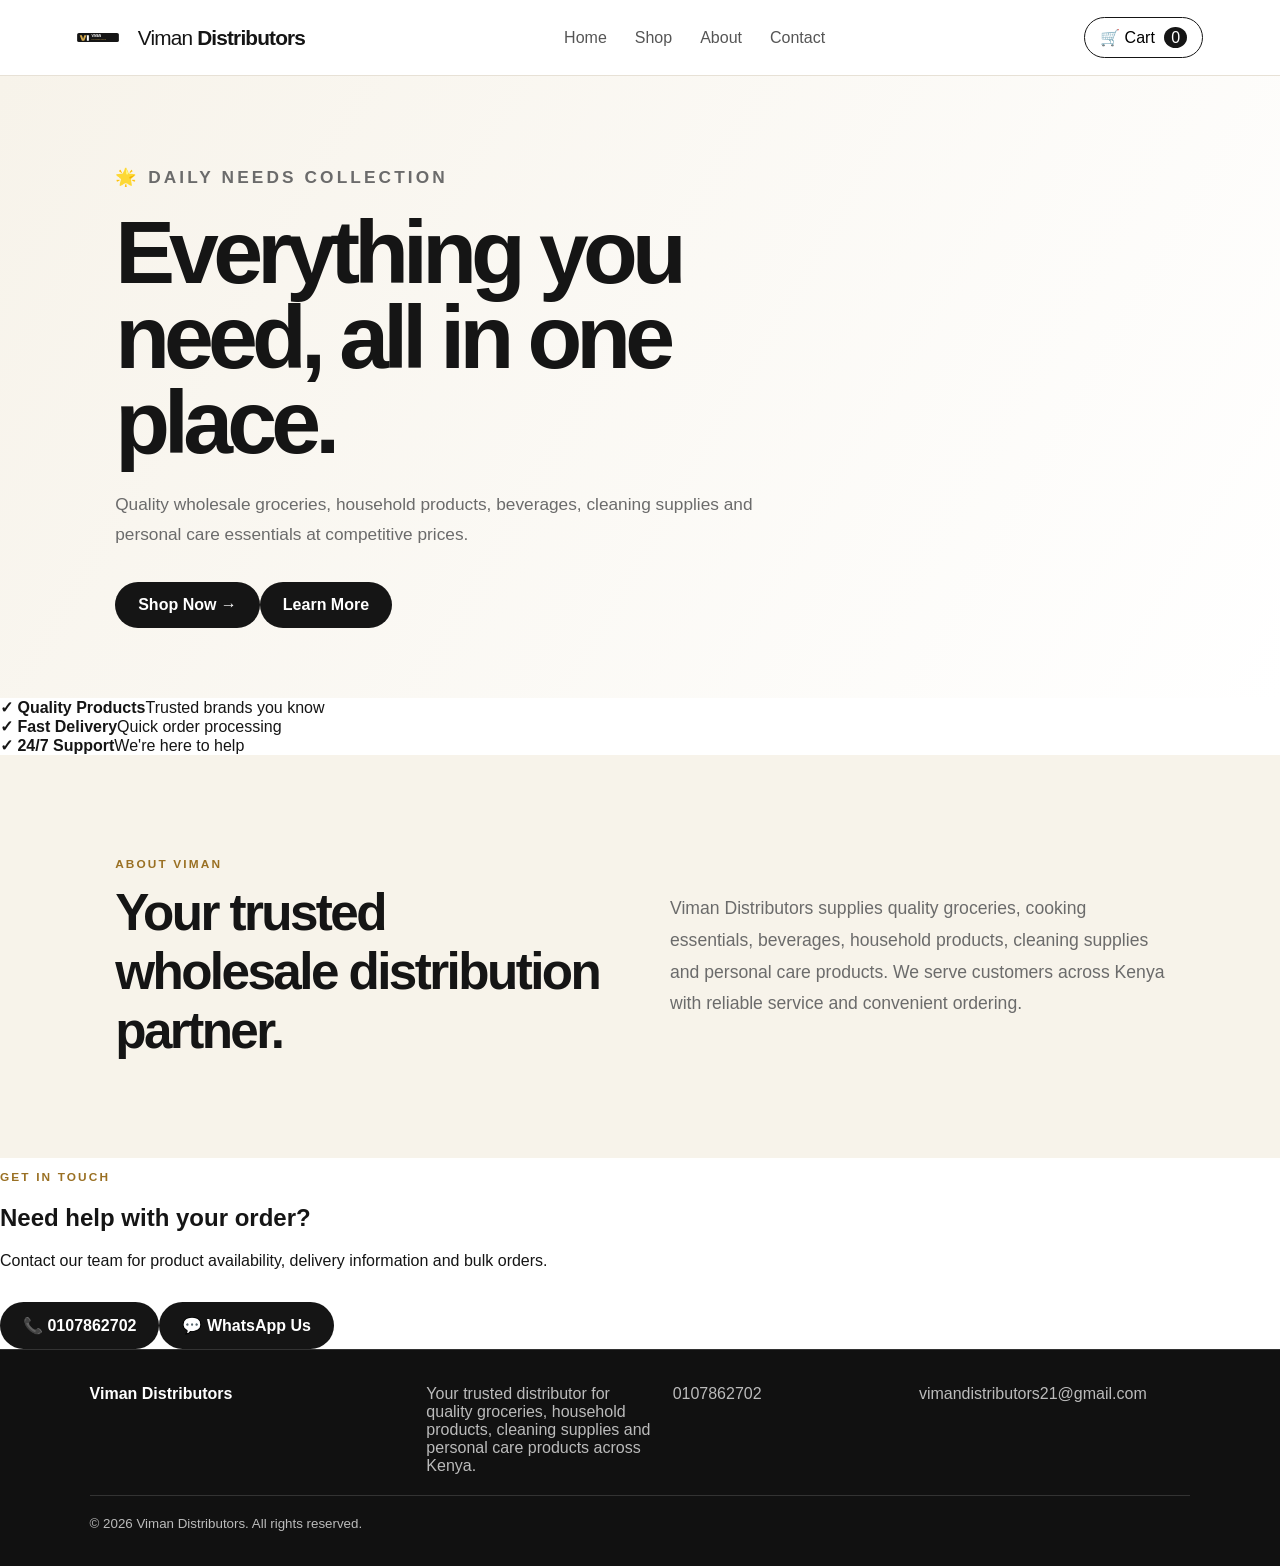
<file: index.html>
<!DOCTYPE html><html lang="en"><head><meta charset="UTF-8"><meta name="viewport" content="width=device-width,initial-scale=1"><title>Viman Distributors | Wholesale Groceries & Household Products</title><meta name="description" content="Viman Distributors supplies quality groceries, beverages, cooking essentials, cleaning products and personal care products across Kenya."><link rel="icon" type="image/svg+xml" href="assets/viman-logo.svg"><link rel="stylesheet" href="styles.css"><style>.brand img{width:42px;height:42px;object-fit:contain;margin-right:9px}.brand{display:flex;align-items:center}</style></head><body><header class="site-header"><a class="brand" href="index.html" aria-label="Viman Distributors home"><img src="assets/viman-logo.svg" alt="Viman Distributors logo"><span>Viman <b>Distributors</b></span></a><nav><a href="index.html">Home</a><a href="shop.html">Shop</a><a href="#about">About</a><a href="#contact">Contact</a></nav><button id="cartOpen" class="cart-btn" type="button">🛒 Cart <span id="cartCount">0</span></button></header><section class="hero"><div class="hero-content"><p class="eyebrow">🌟 DAILY NEEDS COLLECTION</p><h1>Everything you need, <span>all in one place.</span></h1><p>Quality wholesale groceries, household products, beverages, cleaning supplies and personal care essentials at competitive prices.</p><div class="hero-actions"><a class="btn" href="shop.html">Shop Now →</a><a class="btn secondary" href="#about">Learn More</a></div></div></section><section class="benefits"><div><strong>✓ Quality Products</strong><span>Trusted brands you know</span></div><div><strong>✓ Fast Delivery</strong><span>Quick order processing</span></div><div><strong>✓ 24/7 Support</strong><span>We're here to help</span></div></section><section id="about" class="about"><div><p class="eyebrow">ABOUT VIMAN</p><h2>Your trusted wholesale distribution partner.</h2></div><p>Viman Distributors supplies quality groceries, cooking essentials, beverages, household products, cleaning supplies and personal care products. We serve customers across Kenya with reliable service and convenient ordering.</p></section><section id="contact" class="contact-section"><p class="eyebrow">GET IN TOUCH</p><h2>Need help with your order?</h2><p>Contact our team for product availability, delivery information and bulk orders.</p><div class="contact-actions"><a class="btn" href="tel:+254107862702">📞 0107862702</a><a class="btn secondary" href="https://wa.me/254107862702" target="_blank" rel="noopener">💬 WhatsApp Us</a></div></section><footer><strong>Viman Distributors</strong><span>Your trusted distributor for quality groceries, household products, cleaning supplies and personal care products across Kenya.</span><a href="tel:+254107862702">0107862702</a><a href="mailto:vimandistributors21@gmail.com">vimandistributors21@gmail.com</a><small>© 2026 Viman Distributors. All rights reserved.</small></footer><script src="app.js"></script><script src="samwest-catalog.js"></script><script src="samwest-brand.js"></script><script src="viman-image-fixes.js"></script></body></html>
</file>
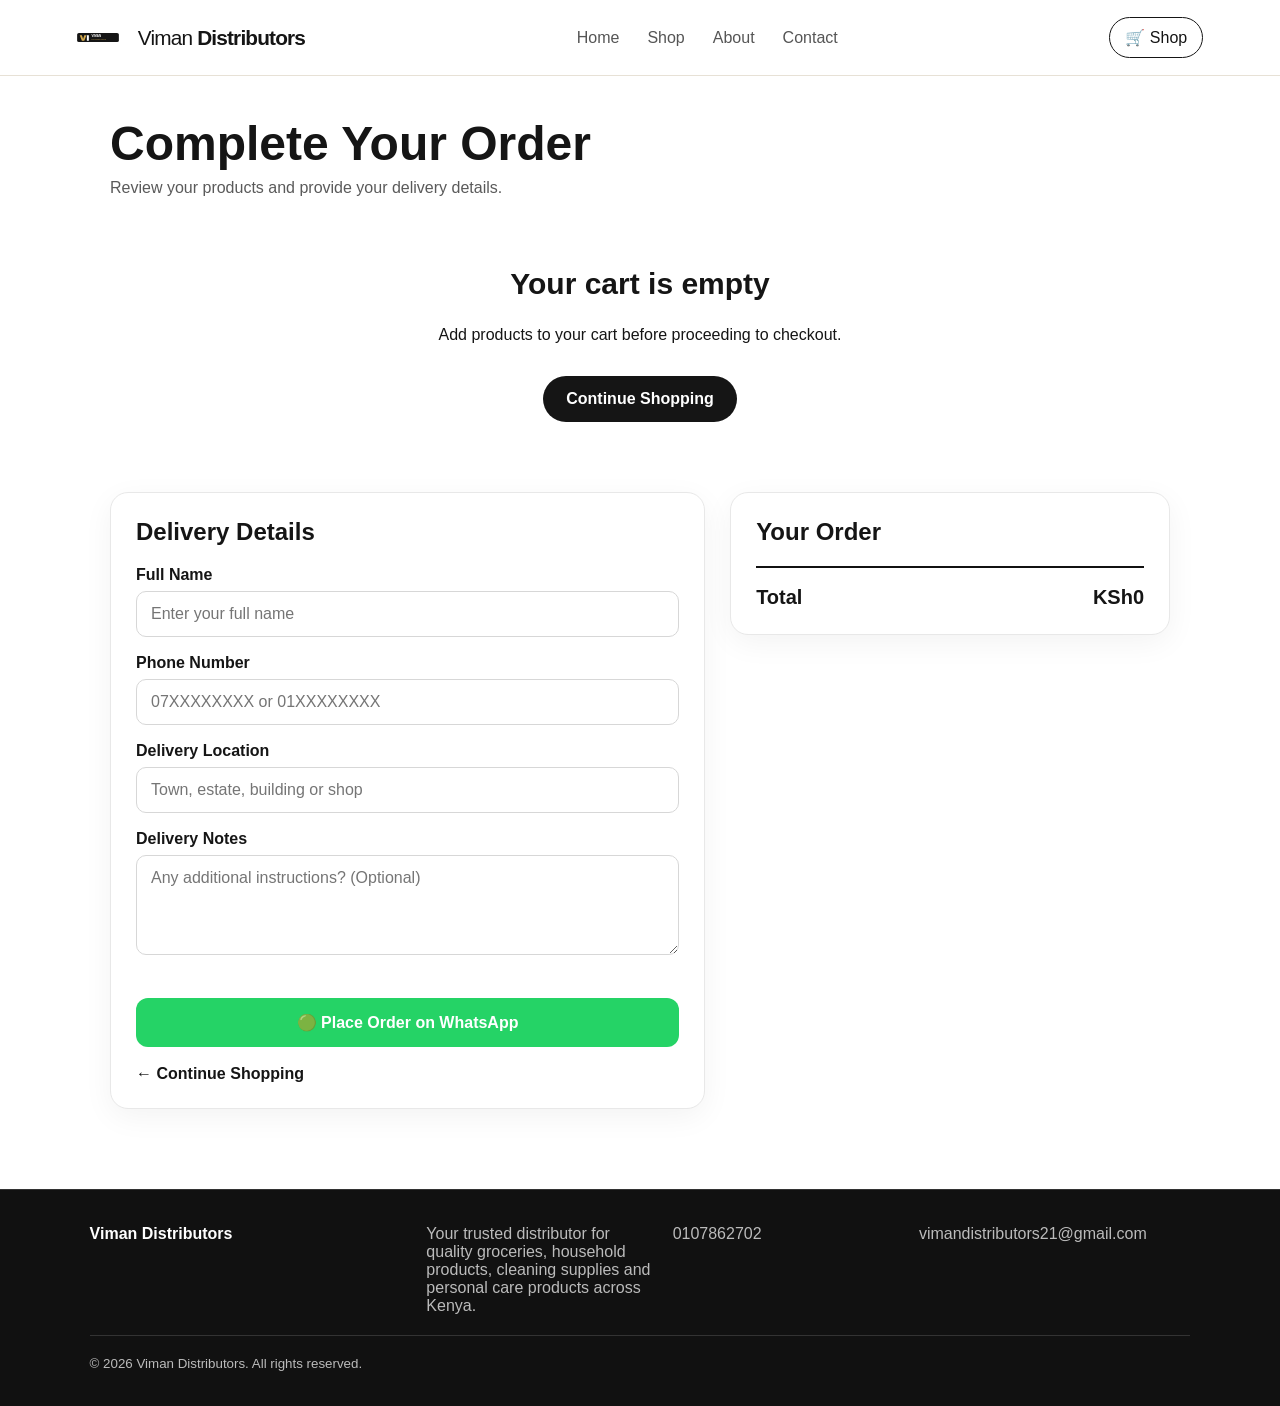
<file: checkout.html>
<!DOCTYPE html><html lang="en"><head><meta charset="UTF-8"><meta name="viewport" content="width=device-width,initial-scale=1"><title>Viman Distributors | Checkout</title><meta name="description" content="Complete your Viman Distributors wholesale order and place it through WhatsApp."><link rel="icon" type="image/svg+xml" href="assets/viman-logo.svg"><link rel="stylesheet" href="styles.css"><style>.brand img{width:42px;height:42px;object-fit:contain;margin-right:9px}.brand{display:flex;align-items:center}.checkout-page{max-width:1100px;margin:0 auto;padding:40px 20px 80px}.checkout-header{margin-bottom:30px}.checkout-header h1{margin:0 0 8px;font-size:clamp(30px,5vw,48px)}.checkout-header p{margin:0;opacity:.7}.checkout-grid{display:grid;grid-template-columns:1.15fr .85fr;gap:25px;align-items:start}.checkout-card{background:#fff;border:1px solid #e8e8e8;border-radius:18px;padding:25px;box-shadow:0 8px 30px rgba(0,0,0,.05)}.checkout-card h2{margin-top:0;margin-bottom:20px}.form-group{margin-bottom:17px}.form-group label{display:block;font-weight:700;margin-bottom:7px}.form-group input,.form-group textarea{width:100%;box-sizing:border-box;padding:13px 14px;border:1px solid #d7d7d7;border-radius:10px;font:inherit;outline:none}.form-group textarea{min-height:100px;resize:vertical}.checkout-item{display:grid;grid-template-columns:58px 1fr auto;gap:12px;align-items:center;padding:12px 0;border-bottom:1px solid #eee}.checkout-item img{width:58px;height:58px;object-fit:cover;border-radius:10px;background:#f4f4f4}.checkout-item-name{font-weight:700;font-size:14px}.checkout-item-meta{font-size:13px;opacity:.65;margin-top:4px}.checkout-item-price{font-weight:800;white-space:nowrap}.summary-total{display:flex;justify-content:space-between;gap:15px;margin-top:20px;padding-top:18px;border-top:2px solid #111;font-size:20px;font-weight:900}.whatsapp-checkout{width:100%;border:0;border-radius:12px;padding:15px 18px;margin-top:22px;font-size:16px;font-weight:800;cursor:pointer;background:#25D366;color:#fff}.back-shop{display:inline-block;margin-top:18px;text-decoration:none;font-weight:700}.empty-checkout{max-width:600px;margin:70px auto;text-align:center}.empty-checkout h2{font-size:30px}@media(max-width:760px){.checkout-grid{grid-template-columns:1fr}.checkout-card{padding:20px}.checkout-item{grid-template-columns:50px 1fr}.checkout-item-price{grid-column:2}}</style></head><body><header class="site-header"><a class="brand" href="index.html" aria-label="Viman Distributors home"><img src="assets/viman-logo.svg" alt="Viman Distributors logo"><span>Viman <b>Distributors</b></span></a><nav><a href="index.html">Home</a><a href="shop.html">Shop</a><a href="index.html#about">About</a><a href="index.html#contact">Contact</a></nav><a class="cart-btn" href="shop.html">🛒 Shop</a></header><main class="checkout-page"><div class="checkout-header"><h1>Complete Your Order</h1><p>Review your products and provide your delivery details.</p></div><div id="emptyCheckout" class="empty-checkout" hidden><h2>Your cart is empty</h2><p>Add products to your cart before proceeding to checkout.</p><a class="btn" href="shop.html">Continue Shopping</a></div><div id="checkoutContent" class="checkout-grid"><section class="checkout-card"><h2>Delivery Details</h2><form id="checkoutForm"><div class="form-group"><label for="customerName">Full Name</label><input id="customerName" type="text" placeholder="Enter your full name" required></div><div class="form-group"><label for="customerPhone">Phone Number</label><input id="customerPhone" type="tel" placeholder="07XXXXXXXX or 01XXXXXXXX" required></div><div class="form-group"><label for="deliveryLocation">Delivery Location</label><input id="deliveryLocation" type="text" placeholder="Town, estate, building or shop" required></div><div class="form-group"><label for="deliveryNotes">Delivery Notes</label><textarea id="deliveryNotes" placeholder="Any additional instructions? (Optional)"></textarea></div><button type="submit" class="whatsapp-checkout">🟢 Place Order on WhatsApp</button></form><a class="back-shop" href="shop.html">← Continue Shopping</a></section><section class="checkout-card"><h2>Your Order</h2><div id="checkoutItems"></div><div class="summary-total"><span>Total</span><span id="checkoutTotal">KSh0</span></div></section></div></main><footer><strong>Viman Distributors</strong><span>Your trusted distributor for quality groceries, household products, cleaning supplies and personal care products across Kenya.</span><a href="tel:+254107862702">0107862702</a><a href="mailto:vimandistributors21@gmail.com">vimandistributors21@gmail.com</a><small>© 2026 Viman Distributors. All rights reserved.</small></footer><script src="app.js"></script><script src="samwest-catalog.js"></script><script src="viman-image-fixes.js"></script><script>function renderCheckout(){const items=document.querySelector('#checkoutItems'),totalElement=document.querySelector('#checkoutTotal'),empty=document.querySelector('#emptyCheckout'),content=document.querySelector('#checkoutContent');if(!cart.length){content.hidden=true;empty.hidden=false;return}content.hidden=false;empty.hidden=true;items.innerHTML=cart.map(item=>`<div class="checkout-item"><img src="${item.img}" alt="${item.name}"><div><div class="checkout-item-name">${item.name}</div><div class="checkout-item-meta">Quantity: ${item.qty}</div></div><div class="checkout-item-price">${money(item.price*item.qty)}</div></div>`).join('');const total=cart.reduce((sum,item)=>sum+item.price*item.qty,0);totalElement.textContent=money(total)}document.querySelector('#checkoutForm').addEventListener('submit',function(event){event.preventDefault();if(!cart.length){alert('Your cart is empty.');return}const name=document.querySelector('#customerName').value.trim(),phone=document.querySelector('#customerPhone').value.trim(),delivery=document.querySelector('#deliveryLocation').value.trim(),notes=document.querySelector('#deliveryNotes').value.trim()||'None';if(!name||!phone||!delivery){alert('Please complete your name, phone number and delivery location.');return}const phoneClean=phone.replace(/[\s-]/g,'');if(!/^(07|01)\d{8}$/.test(phoneClean)){alert('Please enter a valid Kenyan phone number.');return}const items=cart.map(item=>`${item.name} x${item.qty} = ${money(item.price*item.qty)}`).join('\n');const total=cart.reduce((sum,item)=>sum+item.price*item.qty,0);const message=`Hello Viman Distributors,\n\nNEW ORDER\n\nCustomer: ${name}\nPhone: ${phone}\nDelivery Location: ${delivery}\nDelivery Notes: ${notes}\n\nORDER ITEMS\n${items}\n\nTOTAL: ${money(total)}\n\nPlease confirm availability and delivery.`;window.location.href='https://wa.me/254107862702?text='+encodeURIComponent(message)});renderCheckout();</script></body></html>
</file>
<file: styles.css>
:root{--ink:#151515;--muted:#6b6b6b;--gold:#c89b3c;--cream:#f7f3ea;--white:#fff;--line:#e7e1d6}*{box-sizing:border-box}html{scroll-behavior:smooth}body{margin:0;font-family:Inter,Arial,sans-serif;color:var(--ink);background:#fff}a{text-decoration:none;color:inherit}.site-header{height:76px;display:flex;align-items:center;justify-content:space-between;padding:0 6%;border-bottom:1px solid var(--line);position:sticky;top:0;background:#fff;z-index:20}.brand{display:flex;align-items:center;gap:10px;font-size:1.3rem;font-weight:800;letter-spacing:-.04em}.brand img{display:block;width:44px;height:44px;object-fit:contain;border-radius:8px}.brand span{font-weight:400}.brand span b{font-weight:800}.site-header nav{display:flex;gap:28px;color:#555}.site-header nav a:hover{color:var(--gold)}button,input,select{font:inherit}.cart-btn{border:1px solid var(--ink);background:#fff;border-radius:999px;padding:10px 15px;cursor:pointer}.cart-btn b,.cart-btn span{background:var(--ink);color:#fff;border-radius:50%;padding:2px 7px;margin-left:5px}.hero{min-height:590px;background:linear-gradient(120deg,#f7f3ea,#fff);display:grid;grid-template-columns:1.3fr .7fr;align-items:center;padding:70px 9%;gap:50px}.eyebrow{font-size:.74rem;letter-spacing:.18em;font-weight:800;color:#9a7023}.hero h1{font-size:clamp(3rem,7vw,6rem);line-height:.95;letter-spacing:-.065em;margin:15px 0 25px}.hero h1 em{font-family:Georgia,serif;font-weight:400;color:#9d762b}.hero p{font-size:1.08rem;line-height:1.7;max-width:650px;color:var(--muted)}.btn{display:inline-flex;align-items:center;justify-content:center;background:var(--ink);color:#fff;border:0;border-radius:999px;padding:14px 23px;margin-top:16px;font-weight:700;cursor:pointer}.hero-art{min-height:330px;border-radius:35px;background:#171717;color:#d4aa4d;display:flex;flex-direction:column;align-items:center;justify-content:center;font-size:9rem;box-shadow:0 25px 70px #0002}.hero-art small{font-size:1rem;color:#fff;letter-spacing:.12em;text-transform:uppercase}.shop{padding:90px 7%}.section-head{display:flex;justify-content:space-between;gap:30px;align-items:end}.section-head h2,.about h2,.contact h2{font-size:clamp(2rem,4vw,3.5rem);letter-spacing:-.05em;margin:8px 0}.section-head>p{color:var(--muted);max-width:380px}.toolbar{display:flex;gap:12px;margin:30px 0 14px}.toolbar input,.toolbar select{border:1px solid var(--line);border-radius:12px;padding:14px;background:#fff}.toolbar input{flex:1}.categories{display:flex;gap:8px;overflow:auto;padding-bottom:22px}.categories button{white-space:nowrap;border:1px solid var(--line);background:#fff;border-radius:999px;padding:9px 15px;cursor:pointer}.categories button.active{background:var(--ink);color:#fff}.grid{display:grid;grid-template-columns:repeat(4,1fr);gap:18px}.card{border:1px solid var(--line);border-radius:18px;overflow:hidden;background:#fff;transition:.2s}.card:hover{transform:translateY(-3px);box-shadow:0 12px 30px #0000000c}.card img{width:100%;height:190px;object-fit:contain;background:#f6f6f6}.card-body{padding:15px}.card small{color:#9a7023;text-transform:uppercase;font-size:.65rem;font-weight:800;letter-spacing:.08em}.card h3{font-size:1rem;min-height:42px;margin:7px 0}.price{font-weight:800;font-size:1.05rem}.add{width:100%;border:1px solid var(--ink);background:#fff;border-radius:10px;padding:10px;margin-top:12px;cursor:pointer}.add:hover{background:var(--ink);color:#fff}.empty{text-align:center;padding:50px;color:var(--muted)}.about{background:var(--cream);padding:90px 9%;display:grid;grid-template-columns:1fr 1fr;gap:60px;align-items:center}.about>p:last-child{font-size:1.1rem;line-height:1.8;color:var(--muted)}.contact{padding:70px 9%;display:flex;justify-content:space-between;align-items:center;gap:30px;background:#171717;color:#fff}.contact .eyebrow{color:#d4aa4d}.contact p{color:#bbb;line-height:1.7}.contact .btn{background:#fff;color:#111}footer{padding:35px 7%;display:grid;grid-template-columns:1.4fr 1fr 1fr 1.2fr;gap:20px;border-top:1px solid #333;background:#111;color:#bbb}footer strong{color:#fff}footer a:hover{color:#d4aa4d}footer small{grid-column:1/-1;padding-top:20px;border-top:1px solid #333}.drawer{position:fixed;z-index:50;right:0;top:0;width:min(430px,94vw);height:100vh;background:#fff;box-shadow:-20px 0 50px #0002;padding:25px;transform:translateX(105%);transition:.25s;display:flex;flex-direction:column}.drawer.open{transform:none}.drawer-head{display:flex;justify-content:space-between;align-items:center}.drawer-head button{font-size:2rem;border:0;background:none;cursor:pointer}.drawer-item{display:grid;grid-template-columns:1fr auto;gap:10px;border-bottom:1px solid var(--line);padding:16px 0}.qty{display:flex;align-items:center;gap:8px}.qty button{border:1px solid var(--line);background:#fff;border-radius:7px;width:28px;height:28px;cursor:pointer}.cart-total{margin-top:auto;padding:20px 0;display:flex;justify-content:space-between;font-size:1.2rem}.full{width:100%;border-radius:12px}.drawer>small{color:var(--muted);padding-top:10px}.overlay{position:fixed;inset:0;background:#0008;z-index:40;display:none}.overlay.show{display:block}@media(max-width:900px){.grid{grid-template-columns:repeat(3,1fr)}.hero{grid-template-columns:1fr}.hero-art{display:none}footer{grid-template-columns:1fr 1fr}}@media(max-width:600px){.site-header{padding:0 4%}.site-header nav{display:none}.hero{padding:55px 6%}.shop{padding:60px 5%}.section-head,.contact,.about{display:block}.grid{grid-template-columns:repeat(2,1fr);gap:10px}.card img{height:145px}.card-body{padding:10px}.about{padding:60px 6%}.contact{padding:55px 6%}footer{display:flex;flex-direction:column;padding:35px 6%}.toolbar{flex-direction:column}}
.shop-section{padding:90px 7%}.section-heading{display:flex;justify-content:space-between;gap:30px;align-items:end}.section-heading h2{font-size:clamp(2rem,4vw,3.5rem);letter-spacing:-.05em;margin:8px 0}.shop-controls{display:flex;gap:12px;margin:30px 0 14px}.shop-controls input,.shop-controls select{border:1px solid var(--line);border-radius:12px;padding:14px;background:#fff}.shop-controls input{flex:1}.products{display:grid;grid-template-columns:repeat(4,1fr);gap:18px}.cart{position:fixed;z-index:50;right:0;top:0;width:min(430px,94vw);height:100vh;background:#fff;box-shadow:-20px 0 50px #0002;padding:25px;transform:translateX(105%);transition:.25s;display:flex;flex-direction:column}.cart.open{transform:none}.cart-header{display:flex;justify-content:space-between;align-items:center}.cart-header button{font-size:2rem;border:0;background:none;cursor:pointer}.cart-items{overflow:auto;flex:1}.cart-footer{margin-top:auto}.cart-total-row{display:flex;justify-content:space-between;font-size:1.2rem;padding:20px 0}.cart-footer>small{display:block;color:var(--muted);padding-top:10px}.checkout-page .btn{margin-top:16px}@media(max-width:900px){.products{grid-template-columns:repeat(3,1fr)}}@media(max-width:600px){.shop-section{padding:60px 5%}.section-heading{display:block}.shop-controls{flex-direction:column}.products{grid-template-columns:repeat(2,1fr);gap:10px}}
</file>
